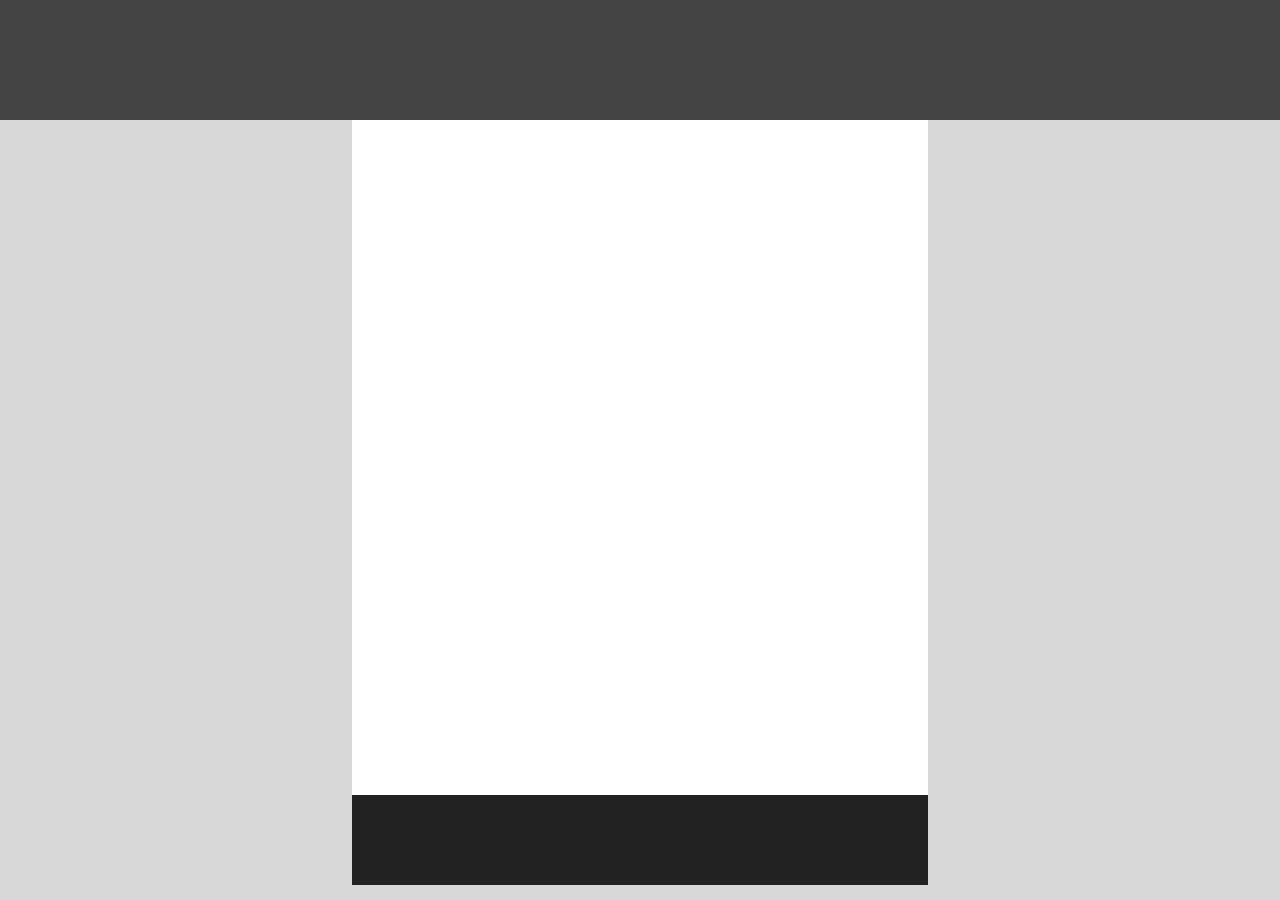
<file: first/index.html>
<!-- Put your HTML HERE, make sure to connect your index.css sheet -->
<!DOCTYPE html>
<html>
<head>
    <meta charset="utf-8" />
    <meta http-equiv="X-UA-Compatible" content="IE=edge">
    <title>Page Title</title>
    <meta name="viewport" content="width=device-width, initial-scale=1">
    <link rel="stylesheet" type="text/css" media="screen" href="./index.css" />
</head>
<body>
    <header></header>
    <section></section>
    <footer></footer>

    
</body>
</html>
</file>
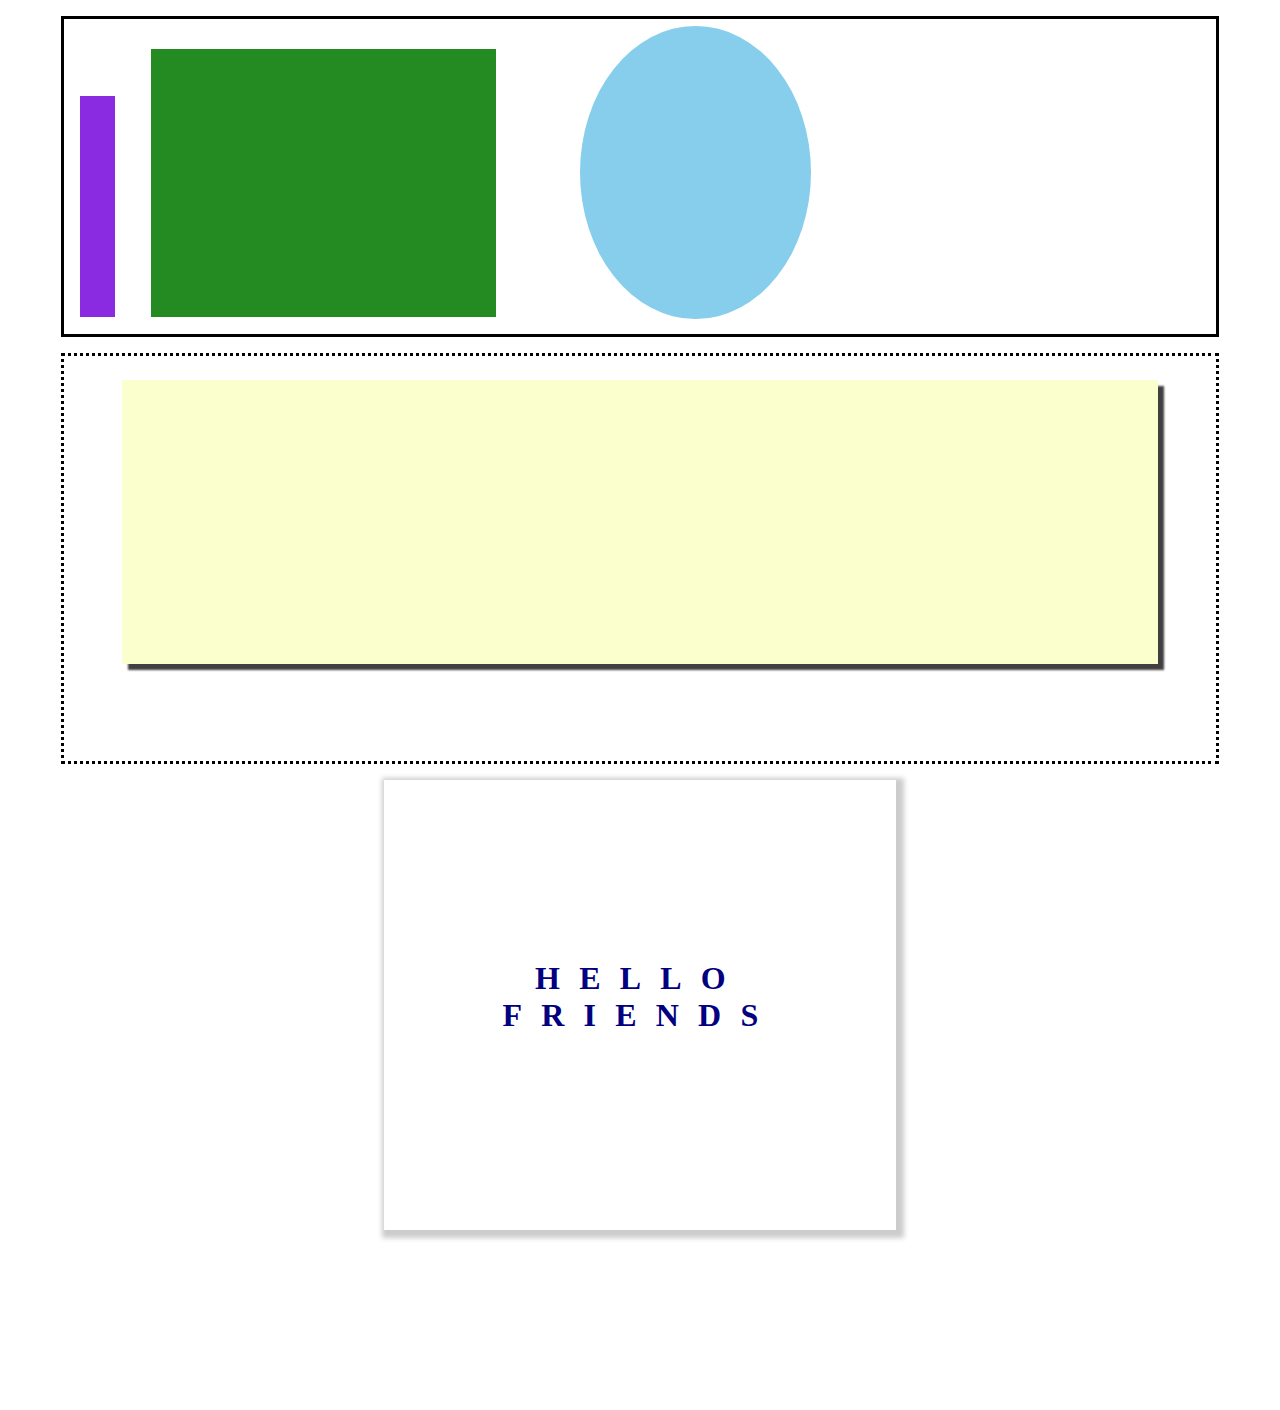
<file: second/index.html>
<!-- Put your HTML HERE, make sure to connect your index.css sheet -->
<!DOCTYPE html>
<html>
<head>
    <meta charset="utf-8" />
    <meta http-equiv="X-UA-Compatible" content="IE=edge">
    <title>Page Title</title>
    <meta name="viewport" content="width=device-width, initial-scale=1">
    <link rel="stylesheet" type="text/css" media="screen" href="./index.css" />
</head>
<body>
    <section class="top">
        <div class="purple"></div>
        <div class="green"></div>
        <div class="blue"></div>
    </section>
    <section class="middle">
        <div class="beige"></div>        
    </section>
    <section class="bottom">
        <h1>HELLO <br/> <span class="larger">FRIENDS</span></h1>
    </section>
</body>
</html>
</file>
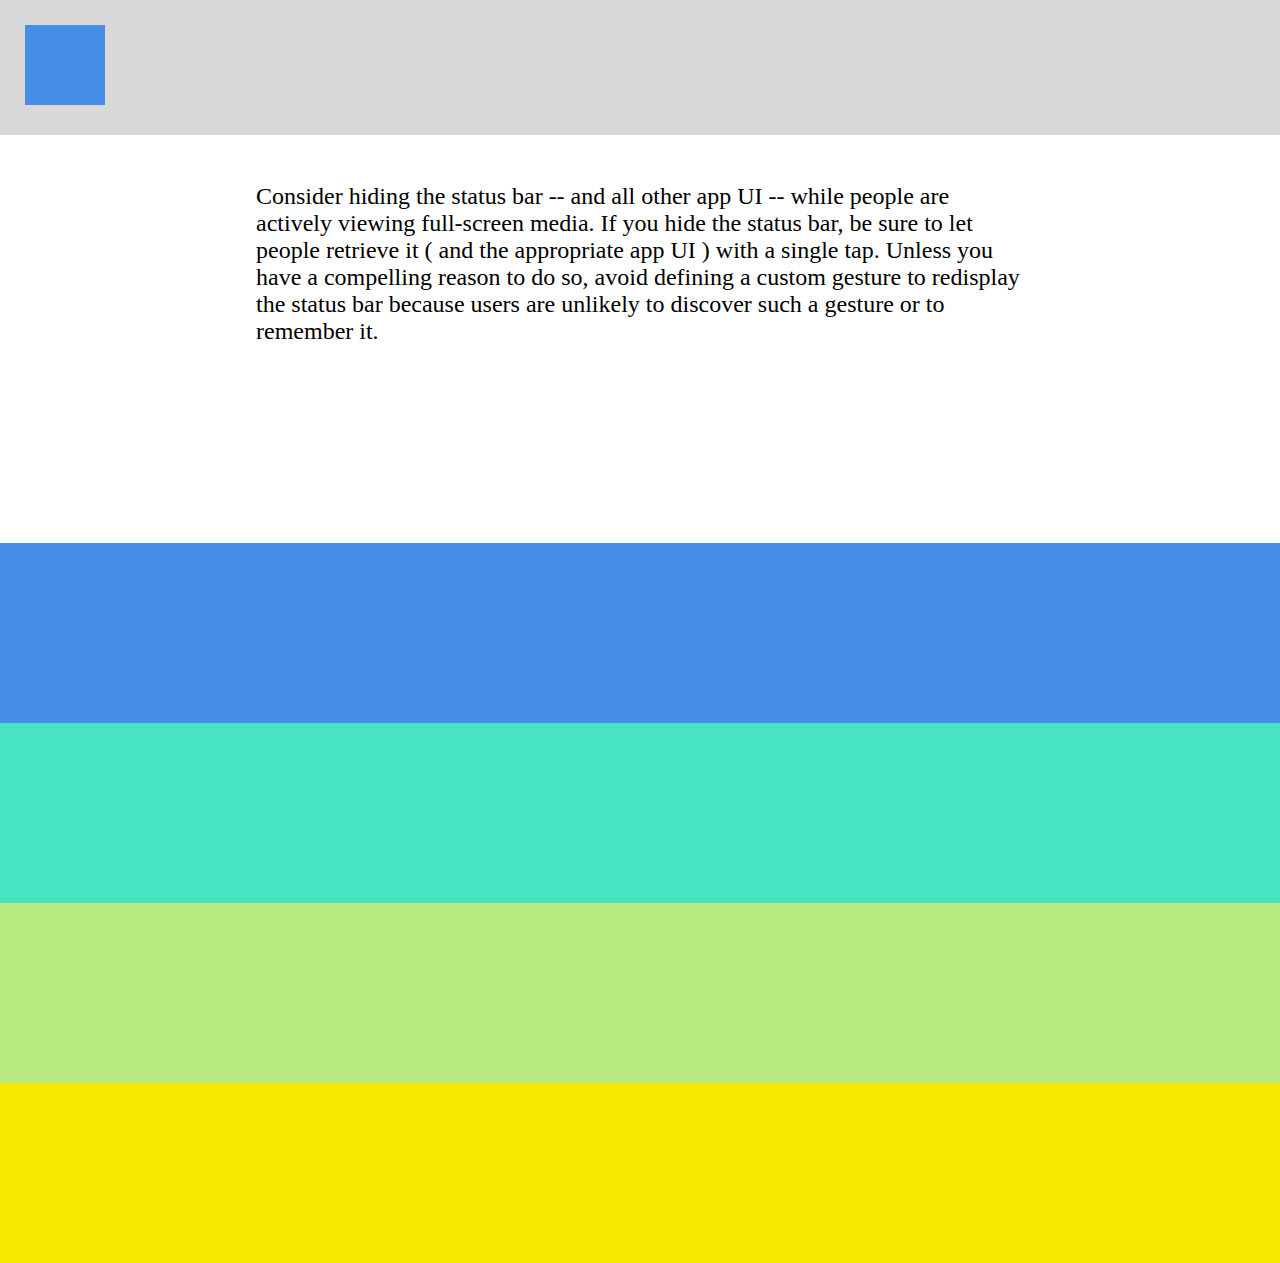
<file: third/index.html>
<!-- Put your HTML HERE, make sure to connect your index.css sheet -->
<!DOCTYPE html>
<html>
<head>
    <meta charset="utf-8" />
    <meta http-equiv="X-UA-Compatible" content="IE=edge">
    <title>Page Title</title>
    <meta name="viewport" content="width=device-width, initial-scale=1">
    <link rel="stylesheet" type="text/css" media="screen" href="./index.css" />
</head>
<body>
    <header>
        <div></div>
    </header>
    <section class="main"><p>Consider hiding the status bar -- and all other app UI -- while people are actively viewing full-screen media. If you hide the status bar, be sure to let people retrieve it ( and the appropriate app UI ) with a single tap. Unless you have a compelling reason to do so, avoid defining a custom gesture to redisplay the status bar because users are unlikely to discover such a gesture or to remember it. </p></section>
    <section>
        <div></div>
        <div></div>
        <div></div>
        <div></div>
    </section>
</body>
</html>
</file>
<file: first/index.css>
* {
    margin: 0;
    padding: 0;
}
body {
    background: #D8D8D8;
}
header {
    background: #444;
    height: 120px;
}
section {
    background: #fff;
    margin: 0 auto;
    height: 75vh;
    width: 45%;
}
footer {
    background: #222;
    height: 10vh;
    margin: 0 auto;
    width: 45%;
}
</file>
<file: second/index.css>
* {
    margin: 0;
    padding: 0;
}
section {
    height: 35vh;
    width: 90vw;
    margin: 1em auto;
}
section:nth-child(1) {
    border: 3px solid;
}
section:nth-child(2) {
    border: 3px dotted;
    height: 45vh;
}
section:nth-child(3) {
    box-shadow: 3px 3px 5px 5px #ccc;
    height: 50vh;
    width: 40vw;
    position: relative;
}
div {
    display: inline-block;
}
.purple {
    background: #8A2be2;
    height: 70%;
    width: 3%;
    margin: 1.2em 1em 1em 1em;
}
.green {
    background: #238b22;
    margin: 1em 1em 16px 1em;
    height: 85%;
    width: 30%;
}
.blue {
    background: #86ceec;
    border-radius: 50%;
    height: 93%;
    width: 20%;
    margin: 7px 0 14px 4em;
}
.beige {
    background: #fbffcd;
    box-shadow: 6px 6px 2px 0px #404040;
    display: block;
    margin: 1.5em auto;
    height: 70%;
    width: 90%;
}
h1 {
    color: #000080;
    position: absolute;
    top: 40%;
    left: 0;
    letter-spacing: 0.6em;
    font-size: 2em;
    width: 100%;
    height: 100%;
    text-align: center;
}
</file>
<file: third/index.css>
* {
    margin: 0;
    padding: 0;
}
header {
    background: #d8d8d8;
    height: 85px;
    padding: 25px;
}
header div {
    background: #468ee5;
    height: 80px;
    width: 80px;
}
.main {
    height: 40vh;
}
p {
    font-size: 1.5em;
    margin: 2em auto 0 auto;
    width: 60%;
}
section div {
    height: 20vh;
}
section div:nth-child(1) {
    background: #468ee5;
}
section div:nth-child(2) {
    background: #47e4c2;
}
section div:nth-child(3) {
    background: #b7eb81;
}
section div:nth-child(4) {
    background: #f9e900;
}
</file>
